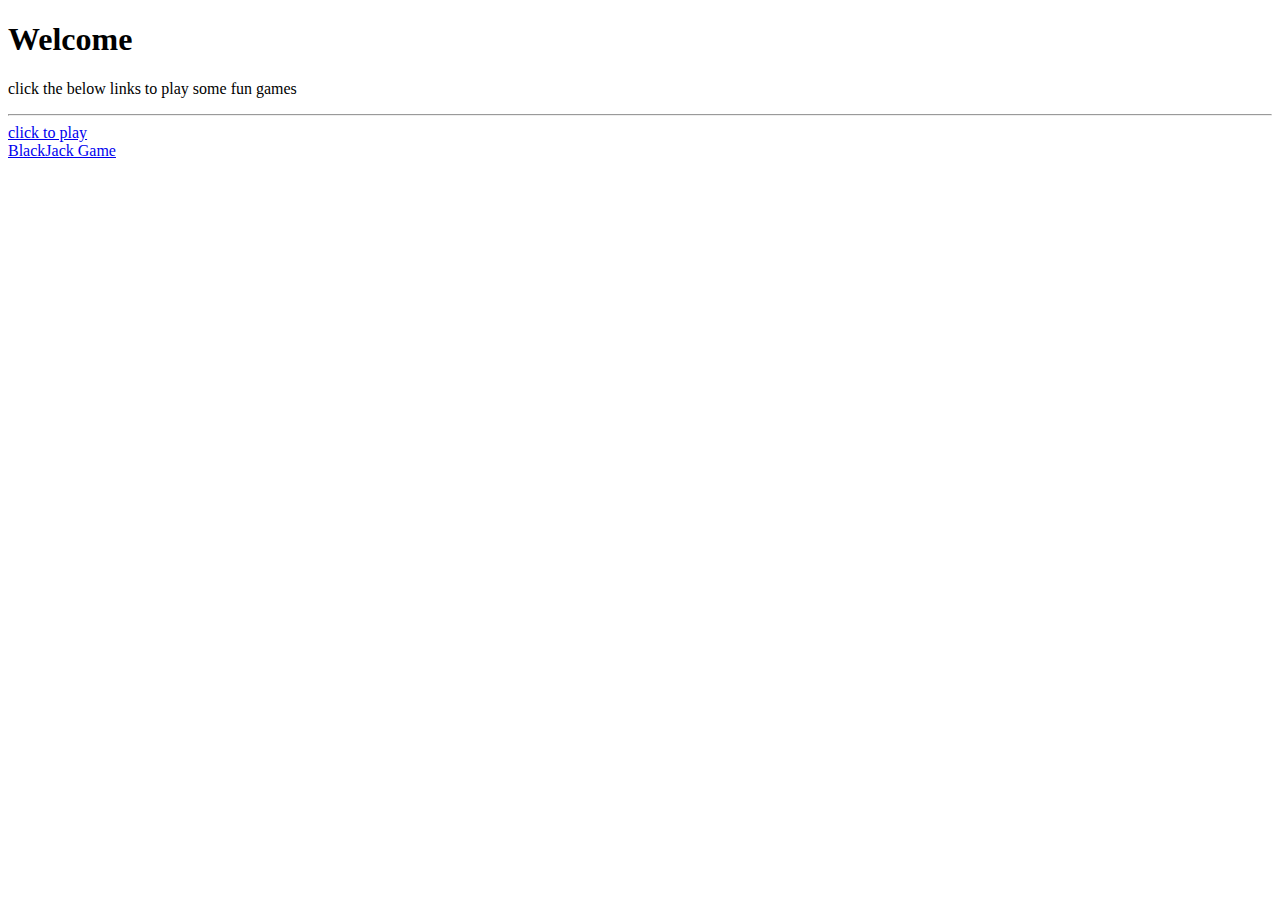
<file: index.html>
<!DOCTYPE html>
<html lang="en">

<head>
    <meta charset="UTF-8">
    <meta name="viewport" content="width=device-width, initial-scale=1.0">
    <title>Document</title>
</head>

<body>
    <h1>Welcome</h1>
    <p>click the below links to play some fun games</p>
    <hr/>
    <div style="text-justify: auto;"> 
    <a href="challenges1.html" target="blank">click to play</a><br/>
    <a href="black_Jack.html" target="blank">BlackJack Game</a>
</div>
    </form>
    <script src="JS/"></script>
</body>

</html>
</file>
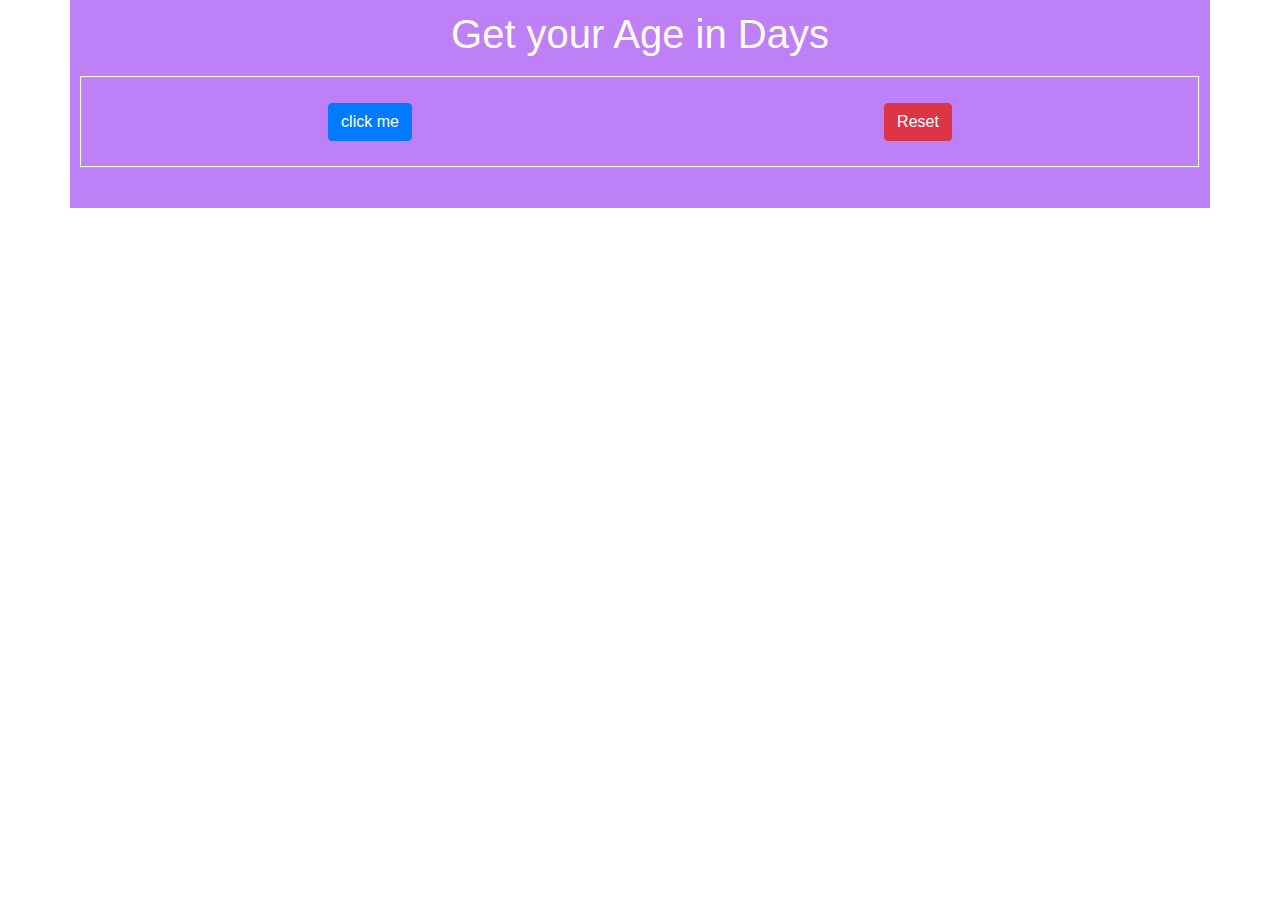
<file: ageindays.html>
<!DOCTYPE html>
<html lang="en">

<head>
    <meta charset="UTF-8">
    <meta name="viewport" content="width=device-width, initial-scale=1.0">
    <title>Age in Days</title>
    <link rel="stylesheet" href="https://stackpath.bootstrapcdn.com/bootstrap/4.5.2/css/bootstrap.min.css"
        integrity="sha384-JcKb8q3iqJ61gNV9KGb8thSsNjpSL0n8PARn9HuZOnIxN0hoP+VmmDGMN5t9UJ0Z" crossorigin="anonymous">
    <link rel="stylesheet" href="CSS/age.css">
</head>

<body>
    <div class="container">
        <div class="row row-container">
            <h1>Get your Age in Days</h1>
        </div>

        <div class="row row-container box-1">
            <div>
                <button class="btn btn-primary" onclick="ageindays()">click me</button>
            </div>
            <div>
                <button class="btn btn-danger" onclick="reset()">Reset</button>
            </div>
        </div>

        <div class="row row-container">
            <div id="result">
                
            </div>

        </div>
    </div>

    <script src="JS/age.js"></script>
</body>

</html>
</file>
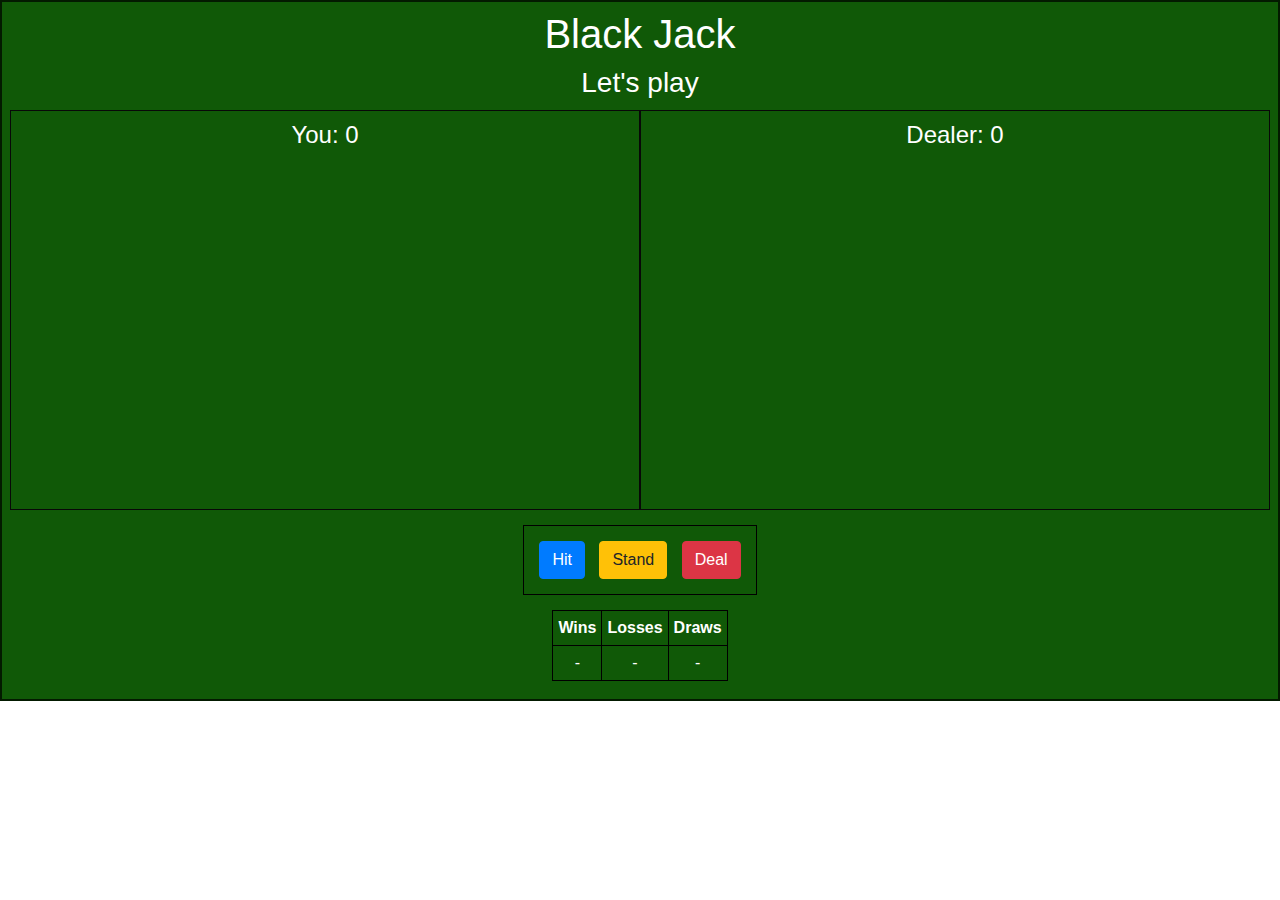
<file: black_Jack.html>
<!DOCTYPE html>
<html lang="en">

<head>
    <meta charset="UTF-8">
    <meta name="viewport" content="width=device-width, initial-scale=1.0">
    <title>Black Jack</title>
    <link rel="stylesheet" href="https://stackpath.bootstrapcdn.com/bootstrap/4.5.2/css/bootstrap.min.css"
        integrity="sha384-JcKb8q3iqJ61gNV9KGb8thSsNjpSL0n8PARn9HuZOnIxN0hoP+VmmDGMN5t9UJ0Z" crossorigin="anonymous">
    <link rel="stylesheet" href="CSS/bjack.css">
</head>

<body>

    <div class="container-1">
        <div>
            <h1>Black Jack</h1>
            <h3><span id="bj_text"> Let's play</span></h3>
        </div>

        <div class="flex-container">
            <div id="your-box">
                <h4>You: <span id="your-score">0</span> </h4>
            </div>

            <div id="dealer-box">
                <h4>Dealer: <span id="dealer-score">0</span> </h4>
            </div>
        </div>

        <div class="row-2">
            <div>
                <button class="btn btn-primary" id="hit">Hit</button>
                <button class="btn btn-warning" id="stand">Stand</button>
                <button class="btn btn-danger" id="deal">Deal</button>
            </div>
        </div>

        <div class="row-3">
            <table class="tb-style">
                <tr>
                    <th>Wins</th>
                    <th>Losses</th>
                    <th>Draws</th>
                </tr>
                <tr>
                    <td> <span id="wins">-</span></td>
                    <td> <span id="losses">-</span></td>
                    <td> <span id="draws">-</span></td>
                </tr>
            </table>
        </div>

    </div>

    <script src="JS/bjack.js"></script>
</body>

</html>
</file>
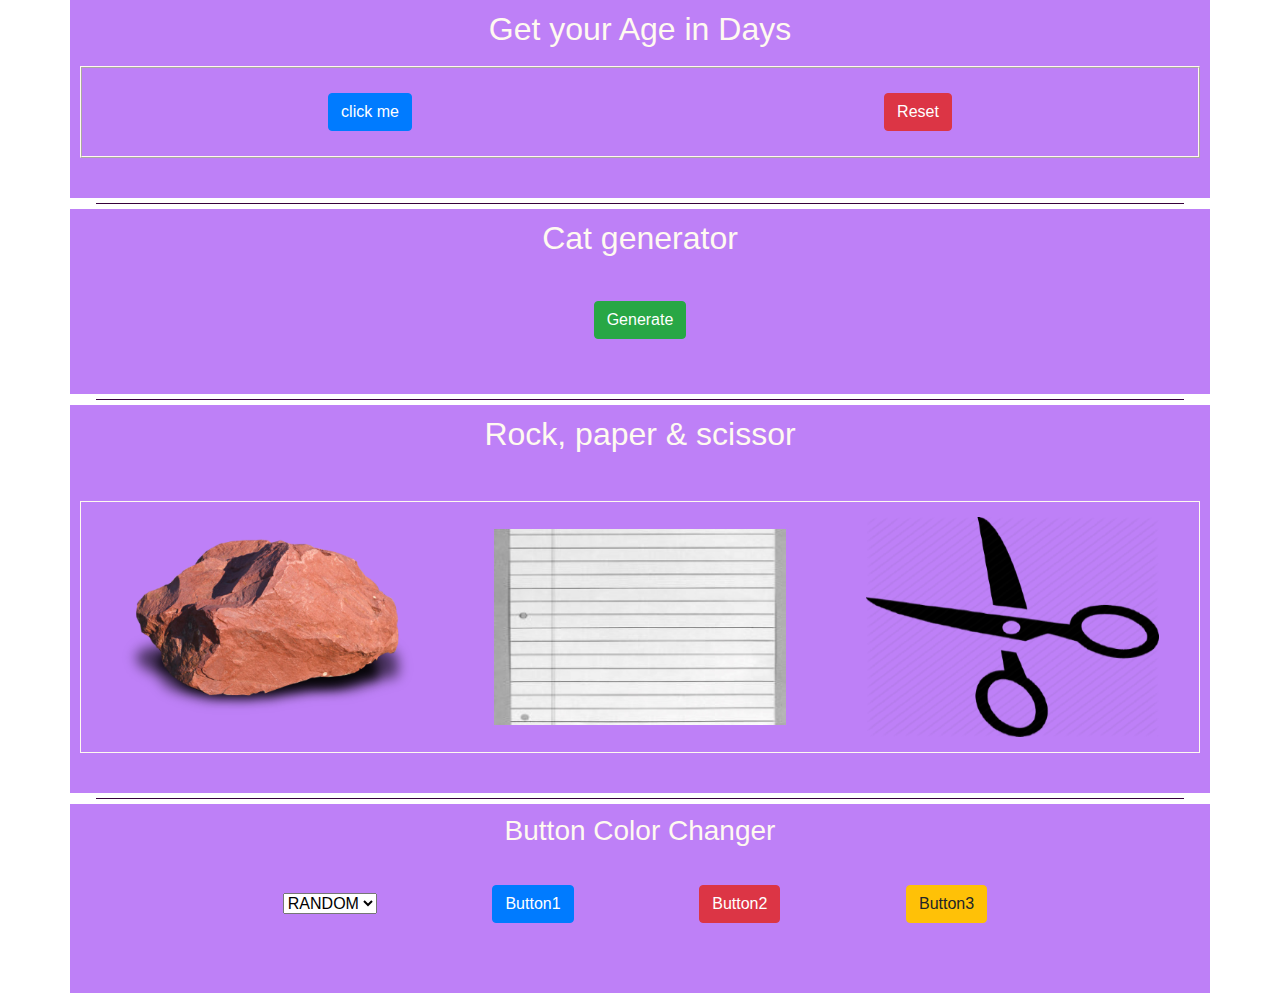
<file: challenges1.html>
<!DOCTYPE html>
<html lang="en">

<head>
    <meta charset="UTF-8">
    <meta name="viewport" content="width=device-width, initial-scale=1.0">
    <title>Challenges</title>
    <link rel="stylesheet" href="https://stackpath.bootstrapcdn.com/bootstrap/4.5.2/css/bootstrap.min.css"
        integrity="sha384-JcKb8q3iqJ61gNV9KGb8thSsNjpSL0n8PARn9HuZOnIxN0hoP+VmmDGMN5t9UJ0Z" crossorigin="anonymous">
    <link rel="stylesheet" href="CSS/age.css">
</head>

<body>
    <div class="container">
        <div class="row-container">
            <h2>Get your Age in Days</h2>
        </div>

        <div class="row-container box-1">
            <div>
                <button class="btn btn-primary" onclick="ageindays()">click me</button>
            </div>
            <div>
                <button class="btn btn-danger" onclick="reset()">Reset</button>
            </div>
        </div>

        <div class="row-container">
            <div id="result">

            </div>

        </div>
    </div>

    <hr />

    <div class="container">
        <div class="row-container">
            <h2>Cat generator</h2>
        </div>
        <div class="row-container">
            <div>
                <button class="btn btn-success" id="catgen" onclick="generator()">Generate</button>
            </div>
        </div>
        <div class="row-container" id="catbox">
        </div>
    </div>

    <hr />

    <div class="container">
        <div class="row-container">
            <h2>Rock, paper & scissor</h2>
        </div>
        <div class="rps">
            <div class="game">
                <img src="images/rock.png" alt="" id="rock" onclick="rpsgame(this)">
            </div>
            <div class="game">
                <img src="images/paper.jpg" alt="" id="paper" onclick="rpsgame(this)">

            </div>
            <div class="game">
                <img src="images/scissor.png" alt="" id="scissor" onclick="rpsgame(this)">

            </div>
        </div>
    </div>

    <hr />

    <div class="container">
        <div class="row-container">
            <h3>Button Color Changer</h3>
        </div>
        <div  class="row row-container align-items-center extra-padding">
            <form action="">
                <select name="dropdown" id="choices" onchange="BtnColorChanger(this)">
                    <option value="random">RANDOM</option>
                    <option value="red">RED</option>
                    <option value="green">GREEN</option>
                    <option value="reset">RESET</option>
                </select>
            </form>
            <button class="btn btn-primary">Button1</button>
            <button class="btn btn-danger">Button2</button>
            <button class="btn btn-warning">Button3</button>
        </div>

    </div>



    <script src="JS/age.js"></script>
</body>

</html>
</file>
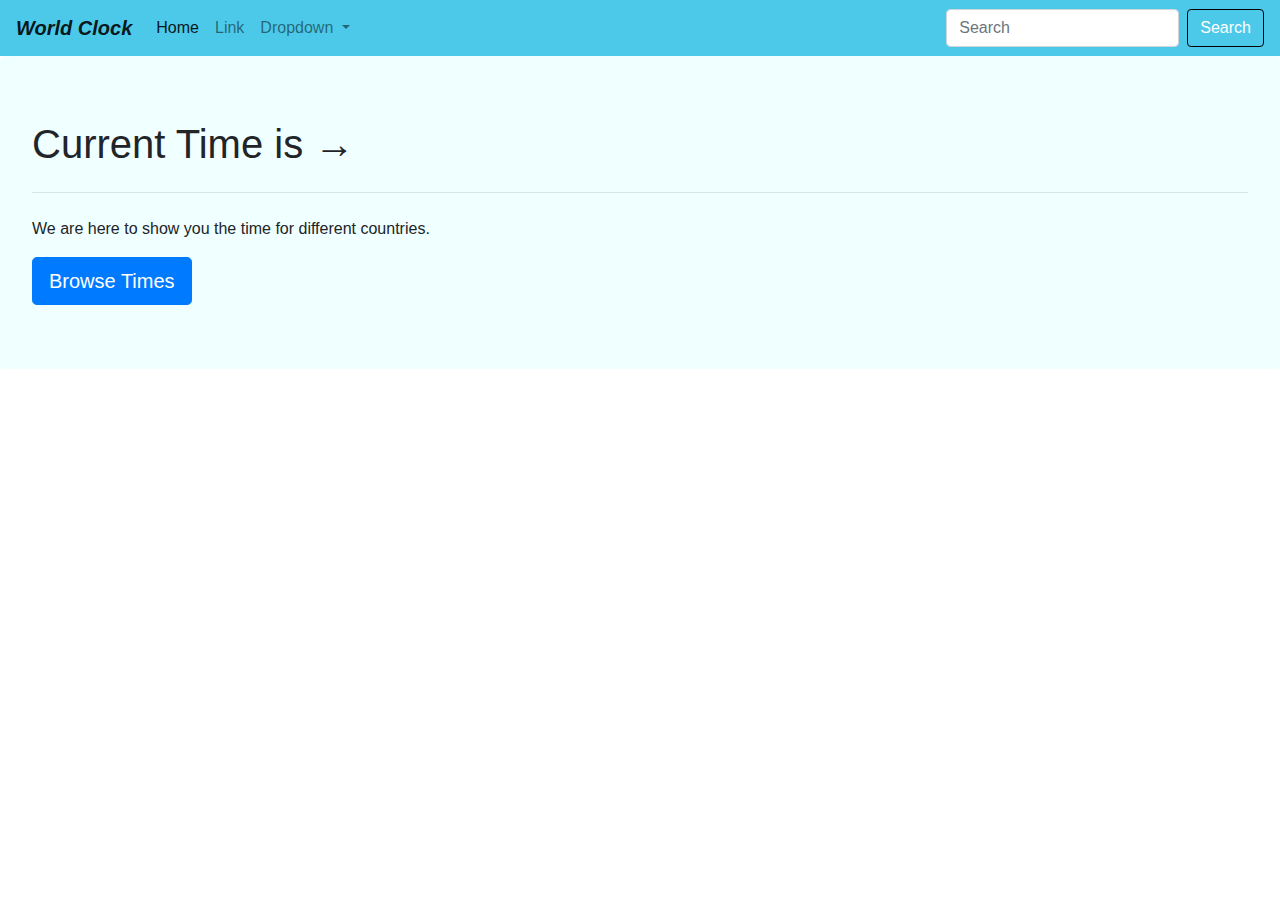
<file: clock.html>
<!DOCTYPE html>
<html lang="en">
  <head>
    <meta charset="UTF-8" />
    <meta
      name="viewport"
      content="width=device-width, initial-scale=1.0  shrink-to-fit=no"
    />
    <title>My clock</title>
    <link
      rel="stylesheet"
      href="https://stackpath.bootstrapcdn.com/bootstrap/4.5.2/css/bootstrap.min.css"
      integrity="sha384-JcKb8q3iqJ61gNV9KGb8thSsNjpSL0n8PARn9HuZOnIxN0hoP+VmmDGMN5t9UJ0Z"
      crossorigin="anonymous"
    />
    <link rel="stylesheet" href="CSS/clock.css" />
  </head>
  <body>
    <nav class="navbar navbar-expand-lg navbar-light">
      <a class="navbar-brand" href="#"
        ><i><b>World Clock</b></i></a
      >
      <button
        class="navbar-toggler"
        type="button"
        data-toggle="collapse"
        data-target="#navbarSupportedContent"
        aria-controls="navbarSupportedContent"
        aria-expanded="false"
        aria-label="Toggle navigation"
      >
        <span class="navbar-toggler-icon"></span>
      </button>

      <div class="collapse navbar-collapse" id="navbarSupportedContent">
        <ul class="navbar-nav mr-auto">
          <li class="nav-item active">
            <a class="nav-link" href="#"
              >Home <span class="sr-only">(current)</span></a
            >
          </li>
          <li class="nav-item">
            <a class="nav-link" href="#">Link</a>
          </li>
          <li class="nav-item dropdown">
            <a
              class="nav-link dropdown-toggle"
              href="#"
              id="navbarDropdown"
              role="button"
              data-toggle="dropdown"
              aria-haspopup="true"
              aria-expanded="false"
            >
              Dropdown
            </a>
            <div class="dropdown-menu" aria-labelledby="navbarDropdown">
              <a class="dropdown-item" href="#">Action</a>
              <a class="dropdown-item" href="#">Another action</a>
              <div class="dropdown-divider"></div>
              <a class="dropdown-item" href="#">Something else here</a>
            </div>
          </li>
        </ul>
        <form class="form-inline my-2 my-lg-0">
          <input
            class="form-control mr-sm-2"
            type="search"
            placeholder="Search"
            aria-label="Search"
          />
          <button class="btn btn-outline-success my-2 my-sm-0" type="submit">
            Search
          </button>
        </form>
      </div>
    </nav>

    <div class="jumbotron">
      <h1 class="display-5">
        Current Time is &rarr; <span id="time-display"></span>
      </h1>
      <p class="lead"></p>
      <hr class="my-4" />
      <p>We are here to show you the time for different countries.</p>
      <a href="#" class="btn btn-primary btn-lg" role="button">Browse Times</a>
    </div>
    <script src="JS/clock.js"></script>
    <script
      src="https://code.jquery.com/jquery-3.5.1.slim.min.js"
      integrity="sha384-DfXdz2htPH0lsSSs5nCTpuj/zy4C+OGpamoFVy38MVBnE+IbbVYUew+OrCXaRkfj"
      crossorigin="anonymous"
    ></script>
    <script
      src="https://cdn.jsdelivr.net/npm/popper.js@1.16.1/dist/umd/popper.min.js"
      integrity="sha384-9/reFTGAW83EW2RDu2S0VKaIzap3H66lZH81PoYlFhbGU+6BZp6G7niu735Sk7lN"
      crossorigin="anonymous"
    ></script>
    <script
      src="https://stackpath.bootstrapcdn.com/bootstrap/4.5.2/js/bootstrap.min.js"
      integrity="sha384-B4gt1jrGC7Jh4AgTPSdUtOBvfO8shuf57BaghqFfPlYxofvL8/KUEfYiJOMMV+rV"
      crossorigin="anonymous"
    ></script>
  </body>
</html>
</file>
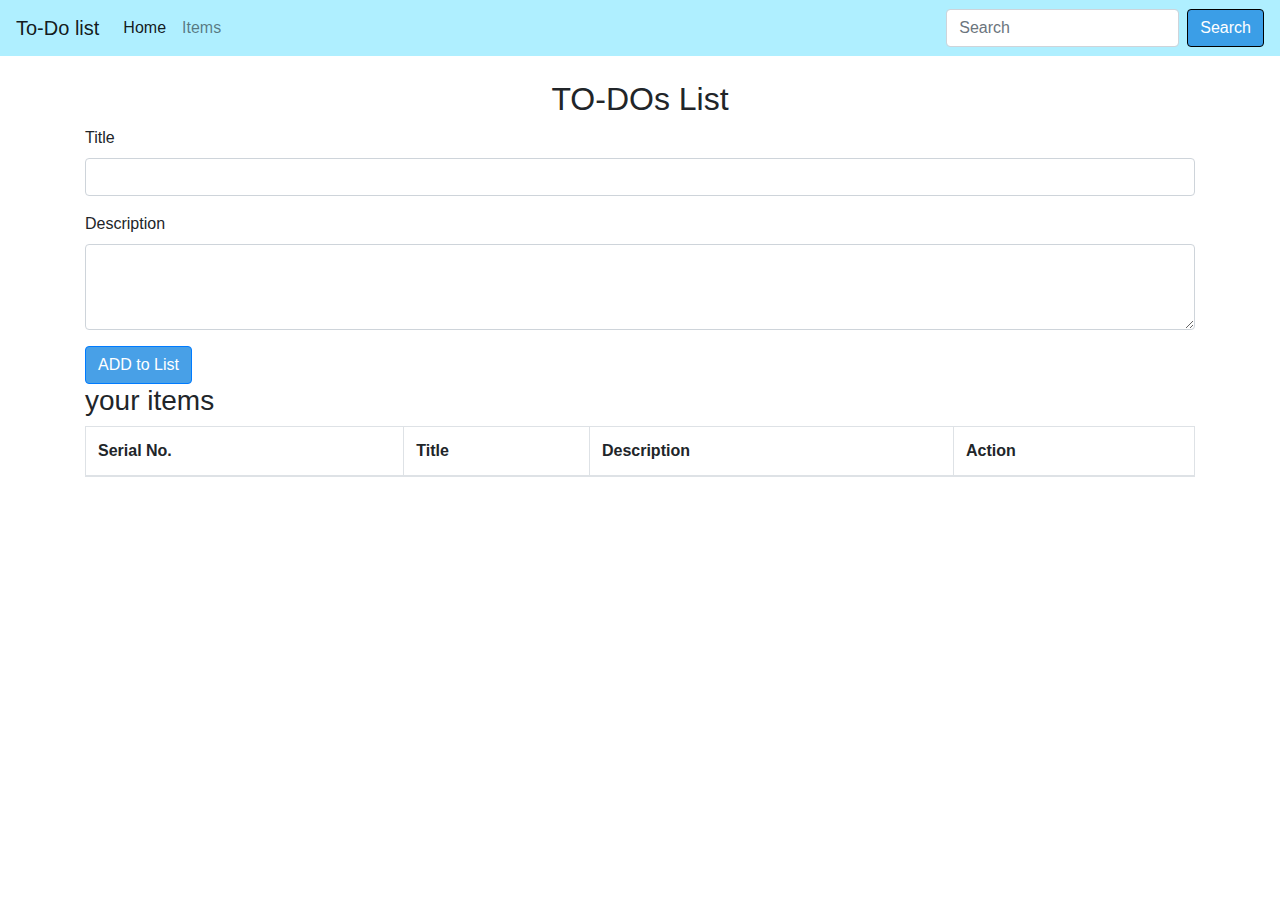
<file: todolist.html>
<!DOCTYPE html>
<html lang="en">

<head>
    <meta charset="UTF-8">
    <meta name="viewport" content="width=device-width, initial-scale=1.0">
    <title>To-do list</title>
    <link rel="stylesheet" href="https://stackpath.bootstrapcdn.com/bootstrap/4.5.2/css/bootstrap.min.css"
        integrity="sha384-JcKb8q3iqJ61gNV9KGb8thSsNjpSL0n8PARn9HuZOnIxN0hoP+VmmDGMN5t9UJ0Z" crossorigin="anonymous">
    <link rel="stylesheet" href="CSS/todolist.css">
</head>

<body>

    <nav class="navbar navbar-expand-lg navbar-light">
        <a class="navbar-brand" href="#">To-Do list</a>
        <button class="navbar-toggler" type="button" data-toggle="collapse" data-target="#navbarSupportedContent"
            aria-controls="navbarSupportedContent" aria-expanded="false" aria-label="Toggle navigation">
            <span class="navbar-toggler-icon"></span>
        </button>

        <div class="collapse navbar-collapse" id="navbarSupportedContent">
            <ul class="navbar-nav mr-auto">
                <li class="nav-item active">
                    <a class="nav-link" href="#">Home <span class="sr-only">(current)</span></a>
                </li>
                <li class="nav-item">
                    <a class="nav-link" href="#">Items</a>
                </li>
            </ul>
            <form class="form-inline my-2 my-lg-0">
                <input class="form-control mr-sm-2" type="search" placeholder="Search" aria-label="Search">
                <button class="btn btn-outline-success my-2 my-sm-0" type="submit">Search</button>
            </form>
        </div>
    </nav>

    <div class="container my-4">
        <h2 class="row justify-content-center ">TO-DOs List</h2>
        <form id="form">
            <div class="form-group">
                <label for="title">Title</label>
                <input type="text" class="form-control" id="title" aria-describedby="emailHelp">
                <small id="emailHelp" class="form-text text-muted"></small>
            </div>
            <div class="form-group">
                <label for="description">Description</label>
                <textarea name="" id="description" class="form-control" rows="3"></textarea>
            </div>
        </form>
        <button class="btn btn-primary" id="add" >ADD to List</button>
        <div class="items">
            <h3>your items</h3>
            <table class="table table-striped table-bordered">
                <thead>
                    <tr>
                        <th scope="col">Serial No.</th>
                        <th scope="col">Title</th>
                        <th scope="col">Description</th>
                        <th scope="col">Action</th>
                    </tr>
                </thead>
                <tbody id="tb">
                    <tr>
                        <th>1</th>
                        <td>coder needs coffee to sustain</td>
                        <td>yes they need continuos milk supply</td>
                        <td class="text-center"><button class="btn btn-primary" onclick="clicked()">Delete</button></td>
                    </tr>
                </tbody>
            </table>
        </div>
    </div>
    </div>

    <script src="https://code.jquery.com/jquery-3.5.1.slim.min.js"
        integrity="sha384-DfXdz2htPH0lsSSs5nCTpuj/zy4C+OGpamoFVy38MVBnE+IbbVYUew+OrCXaRkfj"
        crossorigin="anonymous"></script>
    <script src="https://cdn.jsdelivr.net/npm/popper.js@1.16.1/dist/umd/popper.min.js"
        integrity="sha384-9/reFTGAW83EW2RDu2S0VKaIzap3H66lZH81PoYlFhbGU+6BZp6G7niu735Sk7lN"
        crossorigin="anonymous"></script>
    <script src="https://stackpath.bootstrapcdn.com/bootstrap/4.5.2/js/bootstrap.min.js"
        integrity="sha384-B4gt1jrGC7Jh4AgTPSdUtOBvfO8shuf57BaghqFfPlYxofvL8/KUEfYiJOMMV+rV"
        crossorigin="anonymous"></script>
    <script src="JS/local.js"></script>
    <script>
        $(document).ready(function(){
            $('#add').attr('disabled',true);
            $('#title').keyup(function(){
                if($(this).val().length !=0){
                    $('#add').attr('disabled', false);
                }
                else{
                    $('#add').attr('disabled', true);
                }
            });
            $('#add').click(function(){
               $('#form')[0].reset();
            })
        });
    </script>
</body>

</html>
</file>
<file: CSS/age.css>
.row-container{
    display: flex;
    width: 100%; 
    margin: 0 auto;
    padding: 10px 10px;
    justify-content: space-around ;
    flex-direction: row;
    flex-wrap: wrap;
       
}
.container{
    margin-top: 0 auto;
    background-color:rgb(190, 128, 247);
    color: floralwhite;
    padding:0px 10px 10px;
}
.box-1{
    border: floralwhite 2px ridge;
}
.row-container div{
    display: flex; 
    padding: 5px;
    justify-content: space-around ;
    flex-wrap: wrap;
    align-content: center;
    align-items: center;
       
}
hr{
    display: flex;
    width: 85%;
    margin:5px auto;
    background-color: rgb(61, 2, 66);
}
.row-container img{
    border: cornsilk ridge 2px;
    width: 26%;
    height:auto;
    margin: 10px 5px;
    box-shadow: 0px 10px 50px rgb(33, 1, 59);
}
.rps{
    display: flex;
    width: 100%; 
    margin: 30px auto;
    justify-content: space-around ;
    flex-direction: row;
    flex-wrap: wrap;
    border: floralwhite 1px ridge;
}
.rps .game{
    display: flex; 
    width: 30%;
    padding: 5px;
    justify-content: space-around ;
    align-content: center;
    align-items: center;
    text-align: center;
}
.rps .game img{
    width:90%;
    height: auto;
    margin: 10px 10px;

}
.rps .game img:hover{
    box-shadow:  0px 10px 50px blue;
}
#red{
 color: red;
}
#green{
 color: rgb(0, 255, 0);
}
#yellow{
 color: rgb(252, 252, 36);
}

#botchoice{
    box-shadow:  0px 10px 50px rgb(255, 0, 0);
}
#yourchoice{
    box-shadow:  0px 10px 50px rgb(0, 0, 255);
}

.extra-padding{
    width: 75%;
    padding-bottom: 50px;
}

.btn{
    margin: 10px;
}
</file>
<file: CSS/bjack.css>
.container-1 {
  width: 100%;
  color: rgb(255, 255, 255);
  padding: 8px;
  background-color: rgb(16, 89, 7);
  margin: 0px auto;
  text-align: center;
  border: 2px double rgb(3, 26, 0);
}
.flex-container {
  display: flex;
  flex-wrap: wrap;
  justify-content: space-around;
  margin: 10px auto;
}
.flex-container div {
  border: 1px solid rgb(8, 8, 8);
  padding: 10px;
  flex: 1;
  text-align: center;
  height: 400px;
}
.flex-container div img {
  width: 25%;
  height: 42%;
  padding: 10px;
}

.row-2,
.row-3 {
  display: flex;
  flex-wrap: wrap;
  margin: 5px auto;
  padding: 5px;
  justify-content: space-around;
}
.row-2 div {
  border: 1px ridge black;
  padding: 10px;
}
.btn {
  margin: 5px;
}
.tb-style,
th,
td {
  padding: 5px 5px;
  border: 1px solid black;
}

@media only screen and (max-width: 748px) {
  .flex-container div img {
    width: 33%;
    height: auto;
    padding: 10px;
  }
  .flex-container div {
    border: 1px solid rgb(8, 8, 8);
    padding: 10px;
    flex: 1;
    text-align: center;
    height: 275px;
  }
}
</file>
<file: CSS/clock.css>
.display-5{
    font-weight: lighter;
  }
  #time-display{
    font-size: 60%;
    font-weight: 500;
    text-decoration: none;
  }
  .jumbotron{
    background-color: azure;
  }
  .navbar{
    background-color: rgb(76, 201, 233);
  }
  .btn{
    color:rgb(255, 255, 255);
  }
  .btn-outline-success{
    border-color: black;
  }
  .btn:hover{
    background-color: rgb(50, 125, 223);
    border-color: rgb(50, 125, 223) ;
  }
</file>
<file: CSS/todolist.css>
.navbar{
    background-color: rgb(175, 239, 255);
  }
  .btn{
    color:rgb(255, 255, 255);
   background-color:rgba(36, 141, 226, 0.836) ;
  }
  .btn-outline-success{
    border-color: black;
  }
  .btn:hover{
    background-color: rgb(25, 95, 187);
    border-color: rgb(25, 95, 187) ;
  }
</file>
